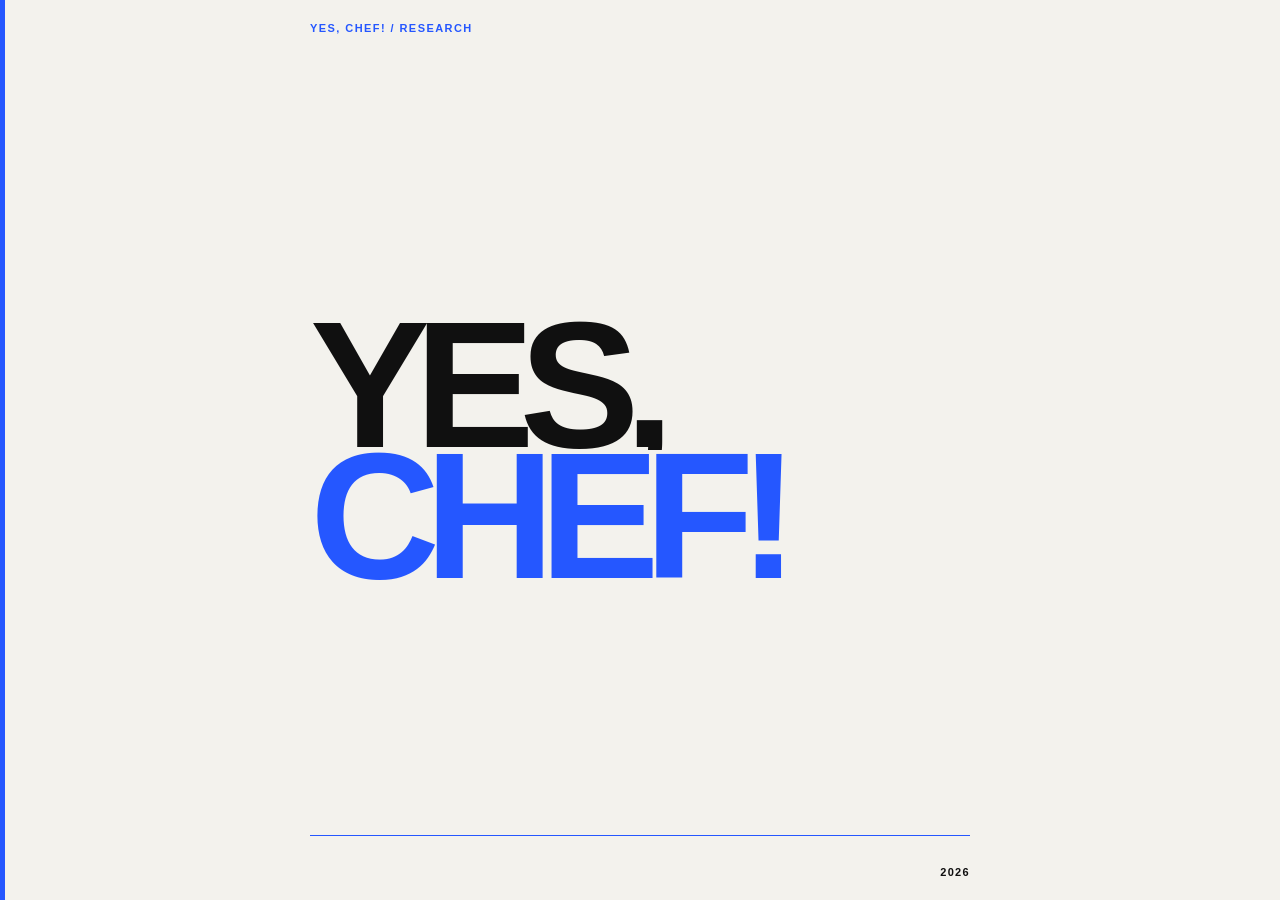
<file: index.html>
<!doctype html>
<html lang="ru">
<head>
  <meta charset="utf-8">
  <meta name="viewport" content="width=device-width,initial-scale=1">
  <meta http-equiv="refresh" content="0; url=./yes-chef/">
  <link rel="canonical" href="./yes-chef/">
  <title>Yes, Chef!</title>
  <script>location.replace('./yes-chef/' + location.search + location.hash);</script>
</head>
<body></body>
</html>
</file>
<file: yes-chef/styles.css>
:root{
  --blue:#2557FF;
  --paper:#F3F2ED;
  --ink:#101010;
  --muted:#6F6D66;
  --line:#C9C7BF;
  --white:#FFFFFF;
  --danger:#B83A2E;
}

*{box-sizing:border-box}
html,body{margin:0;min-height:100%;background:var(--paper);color:var(--ink)}
body{font-family:"Helvetica Neue",Arial,Helvetica,sans-serif;-webkit-font-smoothing:antialiased}
button,input,textarea{font:inherit}
button{-webkit-tap-highlight-color:transparent}

body.is-loading{overflow:hidden}

/* Loading sequence */
.preloader{
  position:fixed;
  inset:0;
  z-index:999;
  display:grid;
  grid-template-rows:auto 1fr auto;
  min-height:100svh;
  padding:22px 20px calc(22px + env(safe-area-inset-bottom));
  overflow:hidden;
  background:var(--paper);
  color:var(--ink);
  transition:transform .72s cubic-bezier(.76,0,.24,1),visibility .72s;
}
.preloader::before{
  content:"";
  position:absolute;
  top:0;
  left:0;
  width:5px;
  height:100%;
  background:var(--blue);
  transform:scaleY(0);
  transform-origin:top;
  animation:loadRail 1.2s cubic-bezier(.7,0,.2,1) .08s forwards;
}
.preloader__meta{
  position:relative;
  z-index:2;
  color:var(--blue);
  font-size:11px;
  font-weight:800;
  letter-spacing:.13em;
  text-transform:uppercase;
  opacity:0;
  animation:fadeUp .42s ease .12s forwards;
}
.preloader__logo{
  align-self:center;
  position:relative;
  z-index:2;
  font-size:clamp(74px,25vw,180px);
  font-weight:900;
  letter-spacing:-.085em;
  line-height:.73;
  text-transform:uppercase;
}
.preloader__logo span{
  display:block;
  overflow:hidden;
  clip-path:inset(100% 0 0 0);
  transform:translateY(18px);
  animation:logoReveal .72s cubic-bezier(.16,1,.3,1) forwards;
}
.preloader__logo span:nth-child(1){animation-delay:.18s}
.preloader__logo span:nth-child(2){animation-delay:.34s;color:var(--blue)}
.preloader__line{
  position:absolute;
  left:20px;
  right:20px;
  bottom:64px;
  height:1px;
  background:var(--line);
  overflow:hidden;
}
.preloader__line i{
  display:block;
  width:100%;
  height:100%;
  background:var(--blue);
  transform:translateX(-100%);
  animation:lineSweep 1.05s cubic-bezier(.65,0,.35,1) .45s forwards;
}
.preloader__year{
  align-self:end;
  justify-self:end;
  position:relative;
  z-index:2;
  font-size:11px;
  font-weight:700;
  letter-spacing:.12em;
  opacity:0;
  animation:fadeUp .42s ease .72s forwards;
}
.preloader.is-done{
  transform:translateY(-100%);
  visibility:hidden;
}

.app{
  width:min(100%,660px);
  min-height:100svh;
  margin:0 auto;
  padding:18px 18px calc(24px + env(safe-area-inset-bottom));
  display:flex;
  flex-direction:column;
}

.topbar{
  display:grid;
  grid-template-columns:1fr auto;
  gap:16px;
  padding-bottom:14px;
  border-bottom:1px solid var(--ink);
}
.brand{font-size:16px;font-weight:900;letter-spacing:-.035em}
.counter{font-size:12px;color:var(--muted);font-variant-numeric:tabular-nums}
.progress{height:3px;background:var(--line);overflow:hidden}
.progress__bar{height:100%;width:0;background:var(--blue);transition:width .34s cubic-bezier(.22,1,.36,1)}

#survey{flex:1;display:flex}
#questions{display:contents}
.screen{
  display:none;
  flex:1;
  flex-direction:column;
  min-height:calc(100svh - 80px);
  padding-top:28px;
  position:relative;
}
.screen.active{display:flex}
.screen.active:not(.intro):not(.success){animation:screenIn .38s cubic-bezier(.22,1,.36,1)}

.eyebrow{
  margin-bottom:18px;
  color:var(--blue);
  font-size:11px;
  font-weight:800;
  letter-spacing:.12em;
  text-transform:uppercase;
}

h1,h2{
  margin:0;
  max-width:590px;
  font-weight:900;
  letter-spacing:-.062em;
  line-height:.95;
}
h1{font-size:clamp(46px,12vw,76px)}
h2{font-size:clamp(37px,9.5vw,58px)}
.lead{margin:18px 0 0;max-width:530px;color:var(--muted);font-size:15px;line-height:1.48}

.selection-note{
  display:flex;
  align-items:center;
  gap:8px;
  width:max-content;
  max-width:100%;
  margin:18px 0 0;
  color:var(--blue);
  font-size:11px;
  font-weight:850;
  letter-spacing:.08em;
  line-height:1.25;
  text-transform:uppercase;
}
.selection-note::before{
  content:"";
  flex:0 0 auto;
  width:7px;
  height:7px;
  background:var(--blue);
}

/* First screen */
.intro{overflow:hidden;padding-top:34px}
.intro__wordmark{
  position:absolute;
  right:-.09em;
  bottom:12vh;
  z-index:0;
  color:transparent;
  font-size:clamp(145px,45vw,300px);
  font-weight:900;
  letter-spacing:-.095em;
  line-height:.67;
  -webkit-text-stroke:1px rgba(16,16,16,.11);
  text-align:right;
  pointer-events:none;
  user-select:none;
}
.intro__content{position:relative;z-index:1;max-width:590px}
.intro h1{max-width:590px}
.intro__lead{margin:24px 0 0;max-width:550px;font-size:17px;line-height:1.42}
.intro__text{margin:14px 0 0;max-width:535px;color:var(--muted);font-size:14px;line-height:1.5}
.intro__meta{margin-top:22px;color:var(--muted);font-size:11px;font-weight:700;letter-spacing:.04em;text-transform:uppercase}
.nav--intro{position:relative;z-index:1;margin-top:auto;padding-top:30px}
body.is-ready .intro.active .eyebrow,
body.is-ready .intro.active h1,
body.is-ready .intro.active .intro__lead,
body.is-ready .intro.active .intro__text,
body.is-ready .intro.active .intro__meta,
body.is-ready .intro.active .nav{
  opacity:0;
  transform:translateY(15px);
  animation:introIn .54s cubic-bezier(.22,1,.36,1) forwards;
}
body.is-ready .intro.active h1{animation-delay:.05s}
body.is-ready .intro.active .intro__lead{animation-delay:.10s}
body.is-ready .intro.active .intro__text{animation-delay:.14s}
body.is-ready .intro.active .intro__meta{animation-delay:.18s}
body.is-ready .intro.active .nav{animation-delay:.23s}

.fields{display:grid;margin-top:30px;border-top:1px solid var(--ink)}
.text-input,.other-input{
  width:100%;
  border:0;
  border-bottom:1px solid var(--line);
  border-radius:0;
  background:transparent;
  color:var(--ink);
  padding:17px 0;
  outline:none;
  font-size:18px;
}
.text-input::placeholder,.other-input::placeholder{color:#99978F}
.text-input:focus,.other-input:focus{border-bottom-color:var(--blue)}

.options{display:grid;gap:8px;margin-top:26px}
.option{
  position:relative;
  display:grid;
  grid-template-columns:18px 1fr;
  gap:12px;
  align-items:center;
  min-height:58px;
  border:1px solid var(--ink);
  padding:13px 14px;
  cursor:pointer;
  transition:background .14s,border-color .14s,color .14s,transform .14s;
}
.option input{position:absolute;opacity:0;pointer-events:none}
.mark{width:18px;height:18px;border:1px solid currentColor;border-radius:50%;display:grid;place-items:center}
.option.multi .mark{border-radius:2px}
.option.selected{background:var(--blue);border-color:var(--blue);color:var(--white)}
.option.selected .mark::after{content:"";width:8px;height:8px;background:currentColor;border-radius:50%}
.option.multi.selected .mark::after{border-radius:1px}
.option__text{font-size:17px;line-height:1.18;letter-spacing:-.02em}

.other-wrap{display:none;margin-top:10px}
.other-wrap.show{display:block;animation:screenIn .25s ease}
.error{min-height:18px;margin-top:12px;color:var(--danger);font-size:12px}

.nav{display:flex;gap:8px;margin-top:auto;padding-top:30px}
.btn{
  min-height:56px;
  border:1px solid var(--ink);
  border-radius:0;
  padding:0 18px;
  background:transparent;
  color:var(--ink);
  font-weight:900;
  letter-spacing:.035em;
  text-transform:uppercase;
  cursor:pointer;
  transition:background .16s,color .16s,border-color .16s,transform .16s;
}
.btn--primary{flex:1;background:var(--ink);color:var(--paper)}
.btn--back{width:58px;padding:0}
.btn:disabled{opacity:.45;cursor:default}

/* Success */
.success{
  justify-content:center;
  overflow:hidden;
  isolation:isolate;
}
.success__ghost{
  position:absolute;
  left:-.06em;
  top:50%;
  z-index:-1;
  color:transparent;
  font-size:clamp(110px,33vw,230px);
  font-weight:900;
  letter-spacing:-.09em;
  line-height:.78;
  -webkit-text-stroke:1px rgba(16,16,16,.10);
  transform:translateY(-50%) scale(.88);
  opacity:0;
}
.success__mark{
  width:78px;
  height:78px;
  margin-bottom:28px;
  border:1px solid var(--blue);
  position:relative;
  transform:rotate(-7deg) scale(.65);
  opacity:0;
}
.success__mark::before,
.success__mark::after,
.success__mark span{
  content:"";
  position:absolute;
  background:var(--blue);
}
.success__mark::before{width:2px;height:42px;left:39px;top:18px;transform:rotate(45deg) scaleY(0);transform-origin:bottom}
.success__mark::after{width:2px;height:24px;left:29px;top:38px;transform:rotate(-45deg) scaleY(0);transform-origin:bottom}
.success__signoff{margin-top:32px;color:var(--blue);font-size:11px;font-weight:850;letter-spacing:.11em;text-transform:uppercase;opacity:0}
.success.active .success__ghost{animation:successGhost .9s cubic-bezier(.16,1,.3,1) forwards}
.success.active .success__mark{animation:markPop .55s cubic-bezier(.16,1,.3,1) .08s forwards}
.success.active .success__mark::before{animation:drawLine .28s ease .43s forwards}
.success.active .success__mark::after{animation:drawLine .22s ease .58s forwards}
.success.active .eyebrow,
.success.active h2,
.success.active .lead,
.success.active .success__signoff{opacity:0;transform:translateY(14px);animation:introIn .5s cubic-bezier(.22,1,.36,1) forwards}
.success.active .eyebrow{animation-delay:.34s}
.success.active h2{animation-delay:.40s}
.success.active .lead{animation-delay:.48s}
.success.active .success__signoff{animation-delay:.57s}

@media (hover:hover){
  .option:not(.selected):hover{background:#E5E9F7;transform:translateX(2px)}
  .btn--primary:hover{background:var(--blue);border-color:var(--blue)}
}

@media (min-width:700px){
  .preloader{padding-left:max(32px,calc((100vw - 660px)/2));padding-right:max(32px,calc((100vw - 660px)/2))}
  .preloader__line{left:max(32px,calc((100vw - 660px)/2));right:max(32px,calc((100vw - 660px)/2))}
  .intro__wordmark{right:-10vw}
}

@media (prefers-reduced-motion:reduce){
  *,*::before,*::after{animation-duration:.001ms!important;animation-delay:0ms!important;scroll-behavior:auto!important;transition-duration:.001ms!important}
}

@keyframes loadRail{to{transform:scaleY(1)}}
@keyframes logoReveal{to{clip-path:inset(0 0 0 0);transform:translateY(0)}}
@keyframes lineSweep{to{transform:translateX(0)}}
@keyframes fadeUp{to{opacity:1;transform:translateY(0)}}
@keyframes introIn{to{opacity:1;transform:translateY(0)}}
@keyframes screenIn{from{opacity:0;transform:translateY(12px)}to{opacity:1;transform:translateY(0)}}
@keyframes successGhost{to{opacity:1;transform:translateY(-50%) scale(1)}}
@keyframes markPop{to{opacity:1;transform:rotate(0) scale(1)}}
@keyframes drawLine{to{transform:rotate(var(--r,45deg)) scaleY(1)}}

.success__mark::before{--r:45deg}
.success__mark::after{--r:-45deg}
</file>
<file: yes-chef/mobile.css>
@media (max-width:699px){
  .app{padding:14px 14px calc(18px + env(safe-area-inset-bottom))}
  .topbar{padding-bottom:10px}.brand{font-size:14px}.counter{font-size:11px}.progress{height:2px}
  .screen{min-height:calc(100svh - 62px);padding-top:20px;padding-bottom:96px}
  .intro,.success{padding-bottom:18px}
  .eyebrow{margin-bottom:12px;font-size:10px}h2{font-size:clamp(30px,8.6vw,36px)}.lead{margin-top:14px;font-size:14px}
  .selection-note{margin-top:12px;font-size:10px}.selection-note::before{width:6px;height:6px}
  .fields{margin-top:22px}.text-input,.other-input{padding:14px 0;font-size:17px}
  .options{gap:0;margin-top:17px;border-top:1px solid var(--ink)}
  .option{grid-template-columns:17px 1fr;gap:11px;min-height:48px;border:0;border-bottom:1px solid var(--line);padding:10px 8px}
  .mark{width:17px;height:17px}.option__text{font-size:15.5px;line-height:1.2}.option.selected{border-bottom-color:var(--blue)}
  .screen.active:not(.intro):not(.success){animation:none}
  .screen.active:not(.intro):not(.success)>:not(.nav){animation:mobileContentIn .28s cubic-bezier(.22,1,.36,1) both}
  .screen.active:not(.intro):not(.success) .nav{position:fixed;left:14px;right:14px;bottom:0;z-index:60;gap:8px;margin:0;padding:22px 0 calc(10px + env(safe-area-inset-bottom));background:linear-gradient(to bottom,rgba(243,242,237,0),var(--paper) 18px);transform:none!important;animation:none!important}
  .btn{min-height:50px;padding:0 15px;font-size:13px}.btn--back{width:50px}
}
@keyframes mobileContentIn{from{opacity:0;transform:translateY(8px)}to{opacity:1;transform:none}}
</file>
